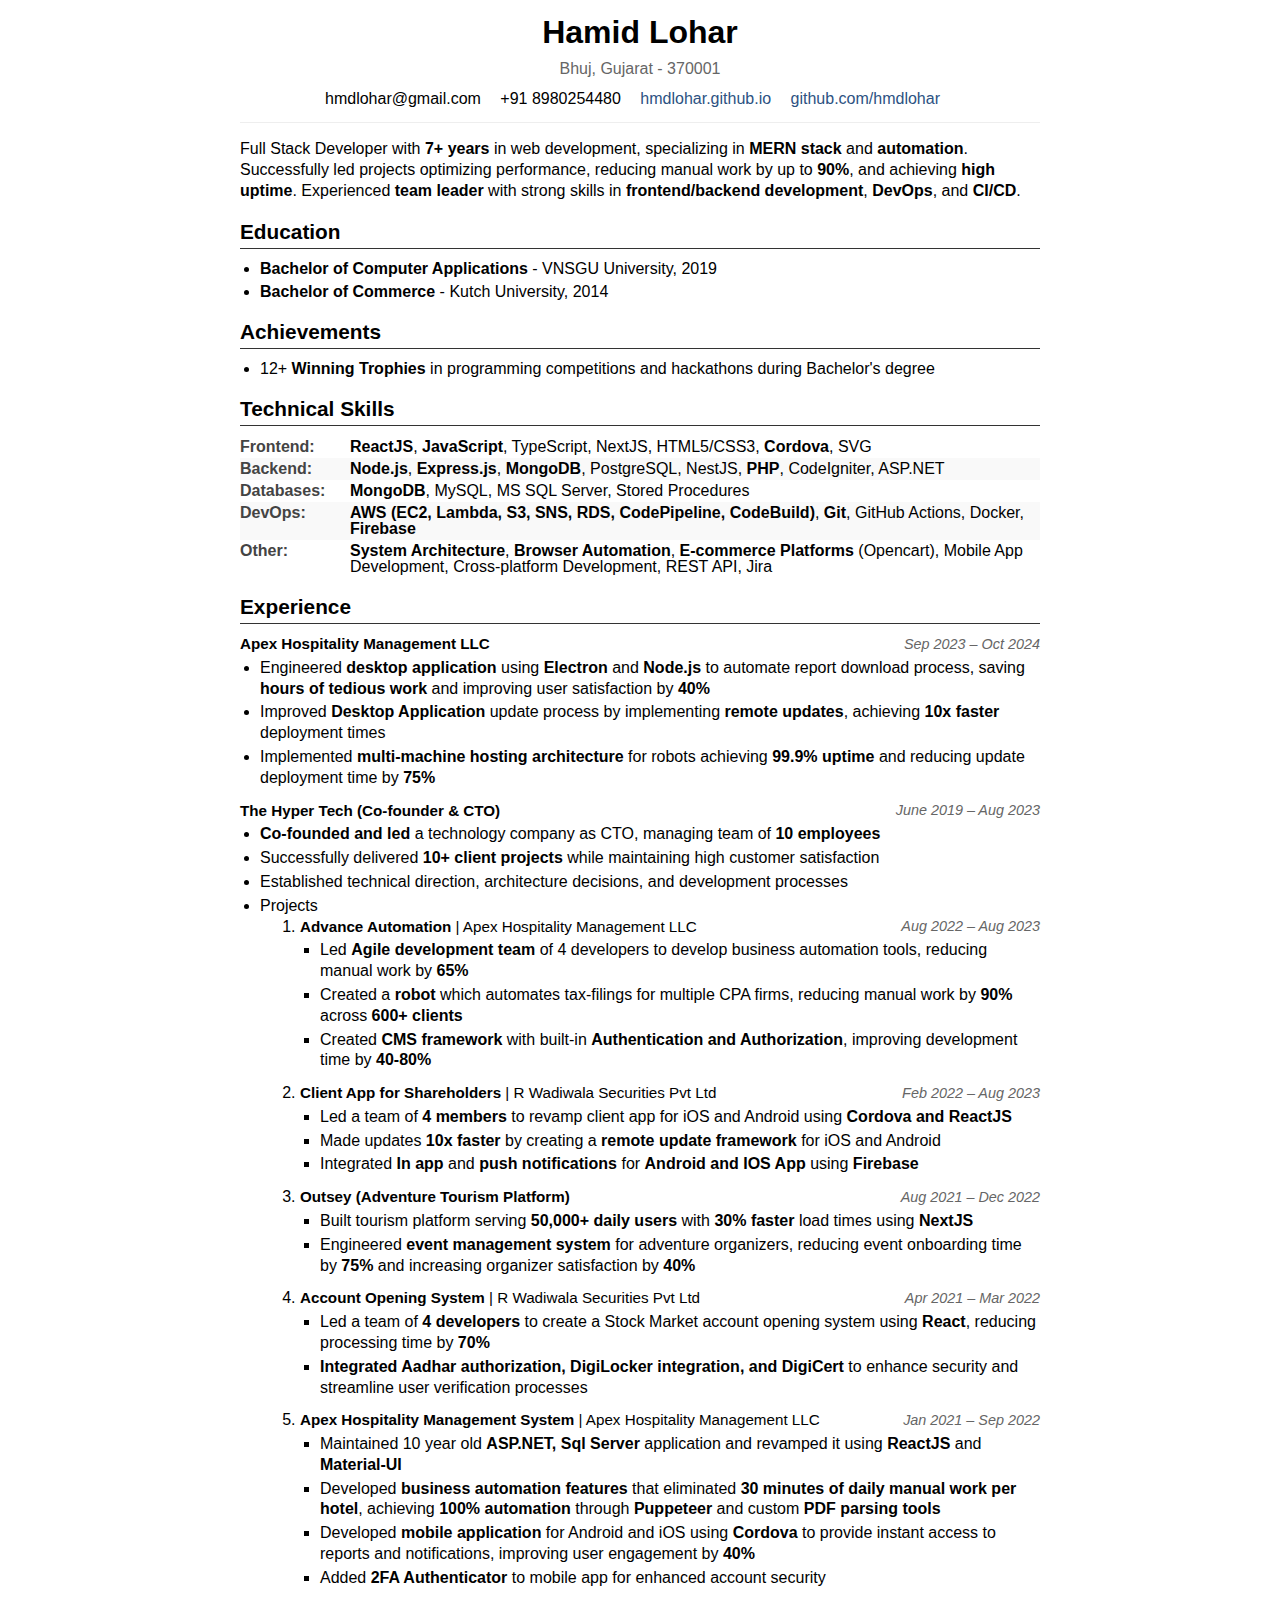
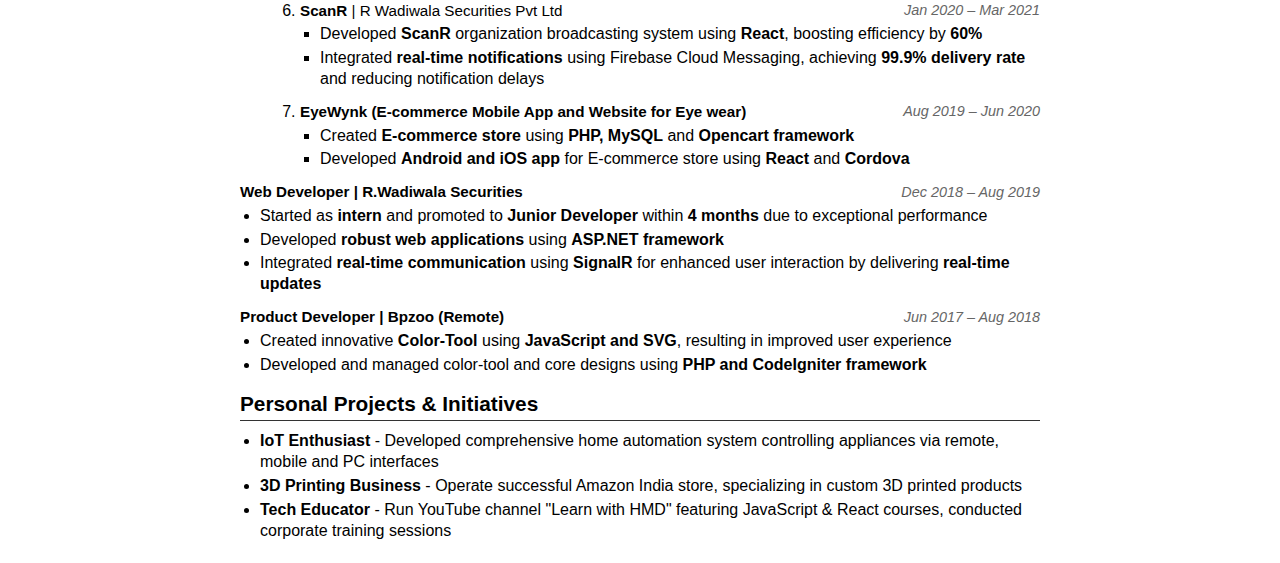
<file: resume2.html>
<!DOCTYPE html>
<html>
  <head>
    <style>
      body {
        margin: 0;
        padding: 12px;
        font-family: Arial, sans-serif;
        line-height: 1.3;
      }

      .container {
        max-width: 800px;
        margin: 0 auto;
      }

      h1 {
        margin: 0;
        font-size: 2em;
      }

      h2 {
        border-bottom: 1px solid #333;
        margin-top: 15px;
        margin-bottom: 10px;
        padding-bottom: 3px;
        font-size: 1.3em;
      }

      .personal-info {
        text-align: center;
        margin-bottom: 15px;
        padding-bottom: 10px;
        border-bottom: 1px solid #eee;
      }

      .address {
        color: #666;
        margin: 5px 0;
      }

      .contact-details {
        margin-top: 8px;
      }

      .contact-details div {
        margin: 2px 0;
        display: inline-block;
        margin-right: 15px;
      }

      .contact-details a {
        color: #2c5282;
        text-decoration: none;
      }

      .section {
        margin-bottom: 10px;
      }

      .experience {
        margin-bottom: 12px;
      }

      .sub-experience-list li {
        page-break-inside: avoid;
      }

      .experience-header {
        display: flex;
        justify-content: space-between;
        align-items: center;
        margin-bottom: 4px;
      }

      .job-title {
        font-weight: bold;
        font-size: 0.95em;
      }

      .duration {
        color: #666;
        font-style: italic;
        font-size: 0.9em;
      }

      ul {
        margin: 4px 0;
        padding-left: 20px;
      }

      li {
        margin-bottom: 3px;
        line-height: 1.3;
      }

      .skills-table {
        width: 100%;
        border-collapse: collapse;
      }

      .skills-table td {
        padding: 4px 0;
        vertical-align: top;
      }

      .skills-table td:first-child {
        width: 120px;
        font-weight: bold;
      }

      /* Reduce spacing between job experiences */
      .experience + .experience {
        margin-top: 8px;
      }

      /* Print styles */
      @media print {
        body {
          padding-left: 20px;
          padding-right: 20px;
        }

        @page {
          margin: 1cm;
          size: A4;
        }

        .container {
          width: 100%;
          max-width: none;
        }
      }

      /* Mobile styles */
      @media (max-width: 767px) {
        body {
          padding: 10px;
        }
      }

      .skills-table {
        width: 100%;
        border-collapse: collapse;
        margin: 8px 0;
      }

      .skills-table td {
        padding: 3px 0;
        line-height: 1;
      }

      .skills-table td:first-child {
        width: 110px;
        font-weight: bold;
        color: #444;
      }

      /* Optional: Add subtle alternating rows */
      .skills-table tr:nth-child(even) {
        background-color: #f9f9f9;
      }

      /* Optional: Add subtle hover effect */
      .skills-table tr:hover {
        background-color: #f5f5f5;
      }
    </style>
    <title>Hamid Lohar Resume V2 SDE2 2024</title>
  </head>
  <body>
    <div class="container">
      <!-- Personal Info -->
      <div class="personal-info">
        <h1>Hamid Lohar</h1>
        <div class="address">Bhuj, Gujarat - 370001</div>
        <div class="contact-details">
          <div>hmdlohar@gmail.com</div>
          <div>+91 8980254480</div>
          <div><a href="https://hmdlohar.github.io">hmdlohar.github.io</a></div>
          <div>
            <a href="https://github.com/hmdlohar">github.com/hmdlohar</a>
          </div>
        </div>
      </div>

      <!-- Introduction -->
      <div class="section">
        <p>
          Full Stack Developer with <b>7+ years</b> in web development,
          specializing in <b>MERN stack</b> and <b>automation</b>. Successfully
          led projects optimizing performance, reducing manual work by up to
          <b>90%</b>, and achieving <b>high uptime</b>. Experienced
          <b>team leader</b> with strong skills in
          <b>frontend/backend development</b>, <b>DevOps</b>, and <b>CI/CD</b>.
        </p>
      </div>

      <!-- Education -->
      <div class="section">
        <h2>Education</h2>
        <ul>
          <li>
            <strong>Bachelor of Computer Applications</strong> - VNSGU
            University, 2019
          </li>
          <li>
            <strong>Bachelor of Commerce</strong> - Kutch University, 2014
          </li>
        </ul>
      </div>

      <!-- Achievements -->
      <div class="section">
        <h2>Achievements</h2>
        <ul>
          <li>
            12+ <strong>Winning Trophies</strong> in programming competitions
            and hackathons during Bachelor's degree
          </li>
        </ul>
      </div>

      <!-- Technical Skills -->
      <div class="section">
        <h2>Technical Skills</h2>
        <table class="skills-table">
          <tr>
            <td>Frontend:</td>
            <td>
              <b>ReactJS</b>, <b>JavaScript</b>, TypeScript, NextJS, HTML5/CSS3,
              <b>Cordova</b>, SVG
            </td>
          </tr>
          <tr>
            <td>Backend:</td>
            <td>
              <b>Node.js</b>, <b>Express.js</b>, <b>MongoDB</b>, PostgreSQL,
              NestJS, <b>PHP</b>, CodeIgniter, ASP.NET
            </td>
          </tr>
          <tr>
            <td>Databases:</td>
            <td><b>MongoDB</b>, MySQL, MS SQL Server, Stored Procedures</td>
          </tr>
          <tr>
            <td>DevOps:</td>
            <td>
              <b>AWS (EC2, Lambda, S3, SNS, RDS, CodePipeline, CodeBuild)</b>,
              <b>Git</b>, GitHub Actions, Docker, <b>Firebase</b>
            </td>
          </tr>
          <tr>
            <td>Other:</td>
            <td>
              <b>System Architecture</b>, <b>Browser Automation</b>,
              <b>E-commerce Platforms</b> (Opencart), Mobile App Development,
              Cross-platform Development, REST API, Jira
            </td>
          </tr>
        </table>
      </div>

      <!-- Entrepreneurial Experience -->
      <div class="section">
        <h2>Experience</h2>
        <div class="experience">
          <div class="experience-header">
            <div class="job-title">Apex Hospitality Management LLC</div>
            <div class="duration">Sep 2023 – Oct 2024</div>
          </div>
          <ul>
            <li>
              Engineered <b>desktop application</b> using <b>Electron</b> and
              <b>Node.js</b> to automate report download process, saving
              <b>hours of tedious work</b> and improving user satisfaction by
              <b>40%</b>
            </li>
            <li>
              Improved <b>Desktop Application</b> update process by implementing
              <b>remote updates</b>, achieving <b>10x faster</b> deployment
              times
            </li>
            <li>
              Implemented
              <b>multi-machine hosting architecture</b> for robots achieving
              <b>99.9% uptime</b> and reducing update deployment time by
              <b>75%</b>
            </li>
          </ul>
        </div>
        <div class="experience">
          <div class="experience-header">
            <div class="job-title">The Hyper Tech (Co-founder & CTO)</div>
            <div class="duration">June 2019 – Aug 2023</div>
          </div>
          <ul>
            <li>
              <b>Co-founded and led</b> a technology company as CTO, managing
              team of <b>10 employees</b>
            </li>
            <li>
              Successfully delivered <b>10+ client projects</b> while
              maintaining high customer satisfaction
            </li>
            <li>
              Established technical direction, architecture decisions, and
              development processes
            </li>
            <li class="sub-experience-list">
              <div>Projects</div>
              <ol>
                <li>
                  <div class="experience">
                    <div class="experience-header">
                      <div class="job-title">
                        Advance Automation
                        <span style="font-weight: normal"
                          >| Apex Hospitality Management LLC</span
                        >
                      </div>
                      <div class="duration">Aug 2022 – Aug 2023</div>
                    </div>
                    <ul>
                      <li>
                        Led <b>Agile development team</b> of 4 developers to
                        develop business automation tools, reducing manual work
                        by <b>65%</b>
                      </li>
                      <li>
                        Created a <b>robot</b> which automates tax-filings for
                        multiple CPA firms, reducing manual work by
                        <b>90%</b> across
                        <b>600+ clients</b>
                      </li>
                      <li>
                        Created <b>CMS framework</b> with built-in
                        <b>Authentication and Authorization</b>, improving
                        development time by <b>40-80%</b>
                      </li>
                    </ul>
                  </div>
                </li>

                <li>
                  <div class="experience">
                    <div class="experience-header">
                      <div class="job-title">
                        Client App for Shareholders
                        <span style="font-weight: normal"
                          >| R Wadiwala Securities Pvt Ltd</span
                        >
                      </div>
                      <div class="duration">Feb 2022 – Aug 2023</div>
                    </div>
                    <ul>
                      <li>
                        Led a team of <b>4 members</b> to revamp client app for
                        iOS and Android using
                        <b>Cordova and ReactJS</b>
                      </li>
                      <li>
                        Made updates <b>10x faster</b> by creating a
                        <b>remote update framework</b> for iOS and Android
                      </li>
                      <li>
                        Integrated <b>In app</b> and
                        <b>push notifications</b> for
                        <b>Android and IOS App</b> using <b>Firebase</b>
                      </li>
                    </ul>
                  </div>
                </li>
                <li>
                  <div class="experience">
                    <div class="experience-header">
                      <div class="job-title">
                        Outsey (Adventure Tourism Platform)
                      </div>
                      <div class="duration">Aug 2021 – Dec 2022</div>
                    </div>
                    <ul>
                      <li>
                        Built tourism platform serving
                        <b>50,000+ daily users</b> with <b>30% faster</b> load
                        times using <b>NextJS</b>
                      </li>
                      <li>
                        Engineered <b>event management system</b> for adventure
                        organizers, reducing event onboarding time by
                        <b>75%</b> and increasing organizer satisfaction by
                        <b>40%</b>
                      </li>
                    </ul>
                  </div>
                </li>
                <li>
                  <div class="experience">
                    <div class="experience-header">
                      <div class="job-title">
                        Account Opening System
                        <span style="font-weight: normal"
                          >| R Wadiwala Securities Pvt Ltd</span
                        >
                      </div>
                      <div class="duration">Apr 2021 – Mar 2022</div>
                    </div>
                    <ul>
                      <li>
                        Led a team of <b>4 developers</b> to create a Stock
                        Market account opening system using <b>React</b>,
                        reducing processing time by
                        <b>70%</b>
                      </li>
                      <li>
                        <b
                          >Integrated Aadhar authorization, DigiLocker
                          integration, and DigiCert</b
                        >
                        to enhance security and streamline user verification
                        processes
                      </li>
                    </ul>
                  </div>
                </li>
                <li>
                  <div class="experience">
                    <div class="experience-header">
                      <div class="job-title">
                        Apex Hospitality Management System
                        <span style="font-weight: normal"
                          >| Apex Hospitality Management LLC</span
                        >
                      </div>
                      <div class="duration">Jan 2021 – Sep 2022</div>
                    </div>
                    <ul>
                      <li>
                        Maintained 10 year old
                        <b>ASP.NET, Sql Server</b> application and revamped it
                        using <b>ReactJS</b> and
                        <b>Material-UI</b>
                      </li>
                      <li>
                        Developed <b>business automation features</b> that
                        eliminated
                        <b>30 minutes of daily manual work per hotel</b>,
                        achieving <b>100% automation</b> through
                        <b>Puppeteer</b> and custom <b>PDF parsing tools</b>
                      </li>
                      <li>
                        Developed <b>mobile application</b> for Android and iOS
                        using <b>Cordova</b> to provide instant access to
                        reports and notifications, improving user engagement by
                        <b>40%</b>
                      </li>
                      <li>
                        Added <b>2FA Authenticator</b> to mobile app for
                        enhanced account security
                      </li>
                    </ul>
                  </div>
                </li>
                <li>
                  <div class="experience">
                    <div class="experience-header">
                      <div class="job-title">
                        ScanR
                        <span style="font-weight: normal"
                          >| R Wadiwala Securities Pvt Ltd</span
                        >
                      </div>
                      <div class="duration">Jan 2020 – Mar 2021</div>
                    </div>
                    <ul>
                      <li>
                        Developed <b>ScanR</b> organization broadcasting system
                        using <b>React</b>, boosting efficiency by
                        <b>60%</b>
                      </li>
                      <li>
                        Integrated <b>real-time notifications</b> using Firebase
                        Cloud Messaging, achieving
                        <b>99.9% delivery rate</b> and reducing notification
                        delays
                      </li>
                    </ul>
                  </div>
                </li>
                <li>
                  <div class="experience">
                    <div class="experience-header">
                      <div class="job-title">
                        EyeWynk (E-commerce Mobile App and Website for Eye wear)
                      </div>
                      <div class="duration">Aug 2019 – Jun 2020</div>
                    </div>
                    <ul>
                      <li>
                        Created <b>E-commerce store</b> using
                        <b>PHP, MySQL</b> and <b>Opencart framework</b>
                      </li>
                      <li>
                        Developed <b>Android and iOS app</b> for E-commerce
                        store using <b>React</b> and <b>Cordova</b>
                      </li>
                    </ul>
                  </div>
                </li>
              </ol>
            </li>
          </ul>
        </div>
        <!-- R.Wadiwala Experience -->
        <div class="experience">
          <div class="experience-header">
            <div class="job-title">Web Developer | R.Wadiwala Securities</div>
            <div class="duration">Dec 2018 – Aug 2019</div>
          </div>
          <ul>
            <li>
              Started as <b>intern</b> and promoted to
              <b>Junior Developer</b> within <b>4 months</b> due to exceptional
              performance
            </li>
            <li>
              Developed <b>robust web applications</b> using
              <b>ASP.NET framework</b>
            </li>
            <li>
              Integrated <b>real-time communication</b> using <b>SignalR</b> for
              enhanced user interaction by delivering
              <b>real-time updates</b>
            </li>
          </ul>
        </div>

        <!-- Bpzoo Experience -->
        <div class="experience">
          <div class="experience-header">
            <div class="job-title">Product Developer | Bpzoo (Remote)</div>
            <div class="duration">Jun 2017 – Aug 2018</div>
          </div>
          <ul>
            <li>
              Created innovative <b>Color-Tool</b> using
              <b>JavaScript and SVG</b>, resulting in improved user experience
            </li>
            <li>
              Developed and managed color-tool and core designs using
              <b>PHP and CodeIgniter framework</b>
            </li>
          </ul>
        </div>
      </div>

      <!-- Personal Projects -->
      <div class="section">
        <h2>Personal Projects & Initiatives</h2>
        <ul>
          <li>
            <strong>IoT Enthusiast</strong> - Developed comprehensive home
            automation system controlling appliances via remote, mobile and PC
            interfaces
          </li>
          <li>
            <strong>3D Printing Business</strong> - Operate successful Amazon
            India store, specializing in custom 3D printed products
          </li>
          <li>
            <strong>Tech Educator</strong> - Run YouTube channel "Learn with
            HMD" featuring JavaScript & React courses, conducted corporate
            training sessions
          </li>
        </ul>
      </div>
    </div>
  </body>
</html>
</file>
